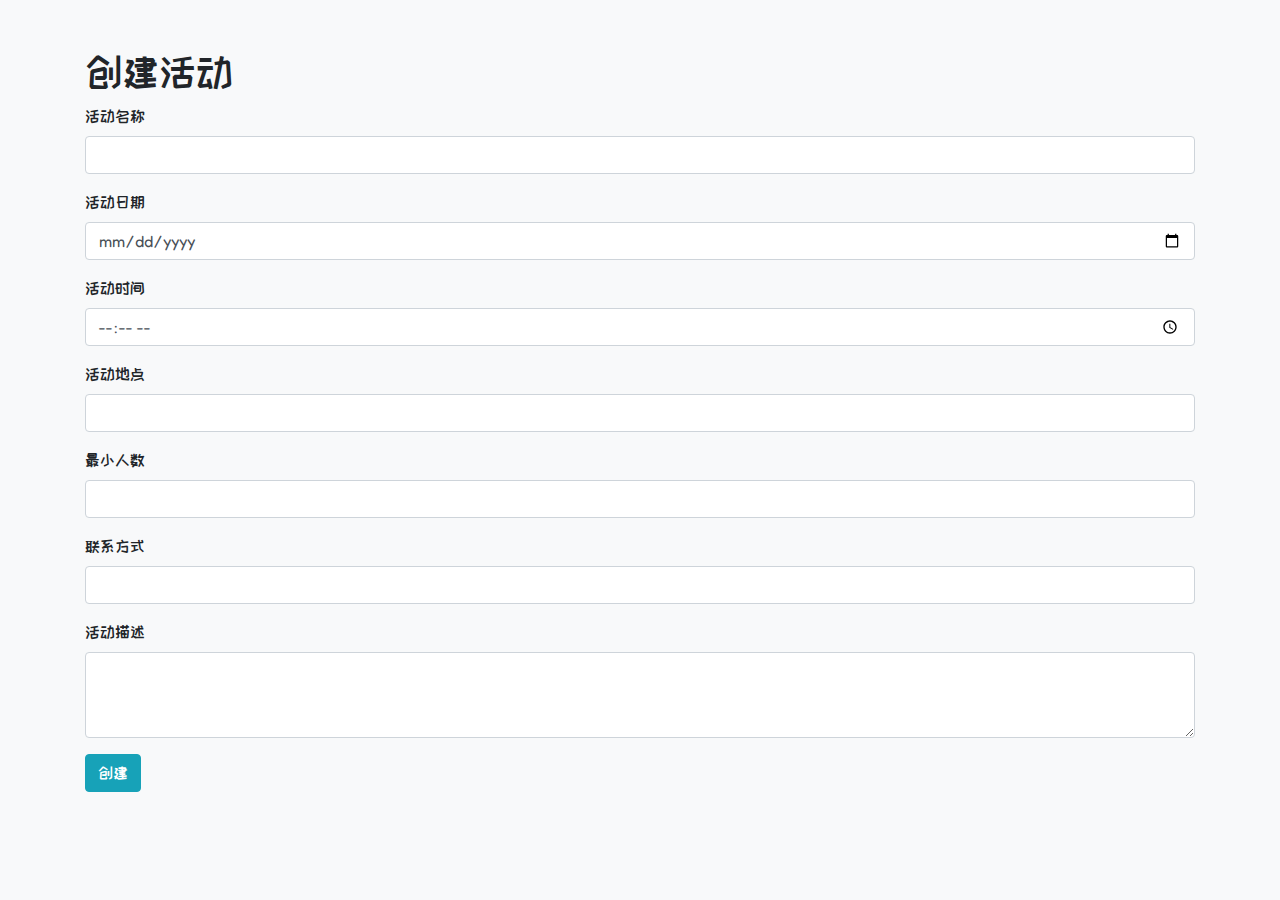
<file: templates/create.html>
<!DOCTYPE html>
<html lang="en">
  <head>
    <meta charset="UTF-8" />
    <meta name="viewport" content="width=device-width, initial-scale=1.0" />
    <title>创建活动</title>
    <link
      href="https://stackpath.bootstrapcdn.com/bootstrap/4.5.2/css/bootstrap.min.css"
      rel="stylesheet"
    />
    <link
      href="https://fonts.googleapis.com/css2?family=Fredoka+One&family=ZCOOL+KuaiLe&display=swap"
      rel="stylesheet"
    />
    <link href="/static/css/style.css" rel="stylesheet" />
  </head>
  <body>
    <div class="container">
      <h1 class="mt-5" style="font-family: 'ZCOOL KuaiLe', cursive">
        创建活动
      </h1>
      <form id="create-event-form">
        <div class="form-group">
          <label for="name">活动名称</label>
          <input
            type="text"
            class="form-control"
            id="name"
            name="name"
            maxlength="20"
            required
          />
        </div>
        <div class="form-group">
          <label for="date">活动日期</label>
          <input
            type="date"
            class="form-control"
            id="date"
            name="date"
            required
          />
        </div>
        <div class="form-group">
          <label for="time">活动时间</label>
          <input
            type="time"
            class="form-control"
            id="time"
            name="time"
            required
          />
        </div>
        <div class="form-group">
          <label for="location">活动地点</label>
          <input
            type="text"
            class="form-control"
            id="location"
            name="location"
            maxlength="50"
            required
          />
        </div>
        <div class="form-group">
          <label for="minParticipants">最小人数</label>
          <input
            type="number"
            class="form-control"
            id="minParticipants"
            name="minParticipants"
            required
          />
        </div>
        <div class="form-group">
          <label for="contact">联系方式</label>
          <input
            type="text"
            class="form-control"
            id="contact"
            name="contact"
            required
          />
        </div>
        <div class="form-group">
          <label for="description">活动描述</label>
          <textarea
            class="form-control"
            id="description"
            name="description"
            rows="3"
          ></textarea>
        </div>
        <button type="submit" class="btn btn-info">创建</button>
      </form>
    </div>

    <div class="modal" tabindex="-1" role="dialog" id="confirmationModal">
      <div class="modal-dialog" role="document">
        <div class="modal-content">
          <div class="modal-header">
            <h5 class="modal-title">活动已创建</h5>
            <button
              type="button"
              class="close"
              data-dismiss="modal"
              aria-label="Close"
            >
              <span aria-hidden="true">&times;</span>
            </button>
          </div>
          <div class="modal-body">
            <p id="modal-message"></p>
          </div>
          <div class="modal-footer">
            <button type="button" class="btn btn-primary" id="confirmButton">
              确认
            </button>
          </div>
        </div>
      </div>
    </div>

    <script src="https://code.jquery.com/jquery-3.5.1.min.js"></script>
    <script src="https://stackpath.bootstrapcdn.com/bootstrap/4.5.2/js/bootstrap.min.js"></script>
    <script>
      document
        .getElementById("create-event-form")
        .addEventListener("submit", function (e) {
          e.preventDefault();
          const formData = {
            name: document.getElementById("name").value,
            location: document.getElementById("location").value,
            date: document.getElementById("date").value,
            time: document.getElementById("time").value,
            minParticipants: document.getElementById("minParticipants").value,
            contact: document.getElementById("contact").value,
            description: document.getElementById("description").value,
          };
          fetch("/api/events", {
            method: "POST",
            headers: {
              "Content-Type": "application/json",
            },
            body: JSON.stringify(formData),
          })
            .then((response) => response.json())
            .then((data) => {
              document.getElementById(
                "modal-message"
              ).textContent = `活动已创建，代码：${data.code}`;
              $("#confirmationModal").modal("show");
              document
                .getElementById("confirmButton")
                .addEventListener("click", function () {
                  window.location.href = "/";
                });
            });
        });
    </script>
  </body>
</html>
</file>
<file: static/css/style.css>
body {
    background-color: #f8f9fa;
    font-family: 'Fredoka One', cursive, 'ZCOOL KuaiLe', sans-serif;
}

/* h1 {
    font-family: 'Fredoka One', cursive, 'ZCOOL KuaiLe', sans-serif;
    color: #343a40;
} */

a {
    color: #333;
}
.sticky-note {
    position: relative;
    width: 300px; 
    height: 300px;
    background: url('/static/assets/paperclip.png') no-repeat center center;
    background-size: cover;
    padding: 20px;
    margin: 20px auto;
    /* overflow: hidden; */
    color: #000;
    text-align: center;
}

/* .sticky-note h5 {
    position: absolute;
    margin-top: 20px;
} */

.card-title {
    /* margin: 0 auto; */
    position: absolute;
    top: 60px;
    left: 0;
    right: 0;
    /* width: 100%; */
    font-size: 1.25rem;
    color: #000;
}

.sticky-note .date {
    /* margin: 0 auto; */
    position: absolute;
    top: 110px;
    left: 0;
    right: 0;
    /* width: 100%; */
    font-size: 1rem;
    color: #000;
}

.sticky-note .time {
    /* margin: 0 auto; */
    position: absolute;
    top: 140px;
    left: 0;
    right: 0;
    /* width: 100%; */
    font-size: 1rem;
    color: #000;
}

.sticky-note .location {
    /* margin: 0 auto; */
    position: absolute;
    top: 170px;
    left: 0;
    right: 0;
    /* width: 100%; */
    font-size: 1rem;
    color: #000;
}

/* @keyframes bounce {
    0%, 20%, 50%, 80%, 100% {
        transform: translateY(0);
    }
    40% {
        transform: translateY(-10px);
    }
    60% {
        transform: translateY(-5px);
    }
} */

.sticky-note .pending {
    /* margin: 0 auto; */
    position: absolute;
    bottom: 30px;
    /* left: 0; */
    right: 30px;
    /* width: 100%; */
    font-size: 1rem;
    color: darkorange;
    /* animation: bounce 1.5s infinite;  */
}

.sticky-note .ready {
    /* margin: 0 auto; */
    position: absolute;
    bottom: 30px;
    /* left: 0; */
    right: 30px;
    /* width: 100%; */
    font-size: 1rem;
    color: green;
    /* animation: bounce 1.5s infinite;  */
}

.sticky-note .btn-info {
    position: absolute;
    bottom: 30px;
    left: 50%;
    transform: translateX(-50%);
    font-family: 'Fredoka One', cursive, 'ZCOOL KuaiLe', sans-serif;
}
</file>
